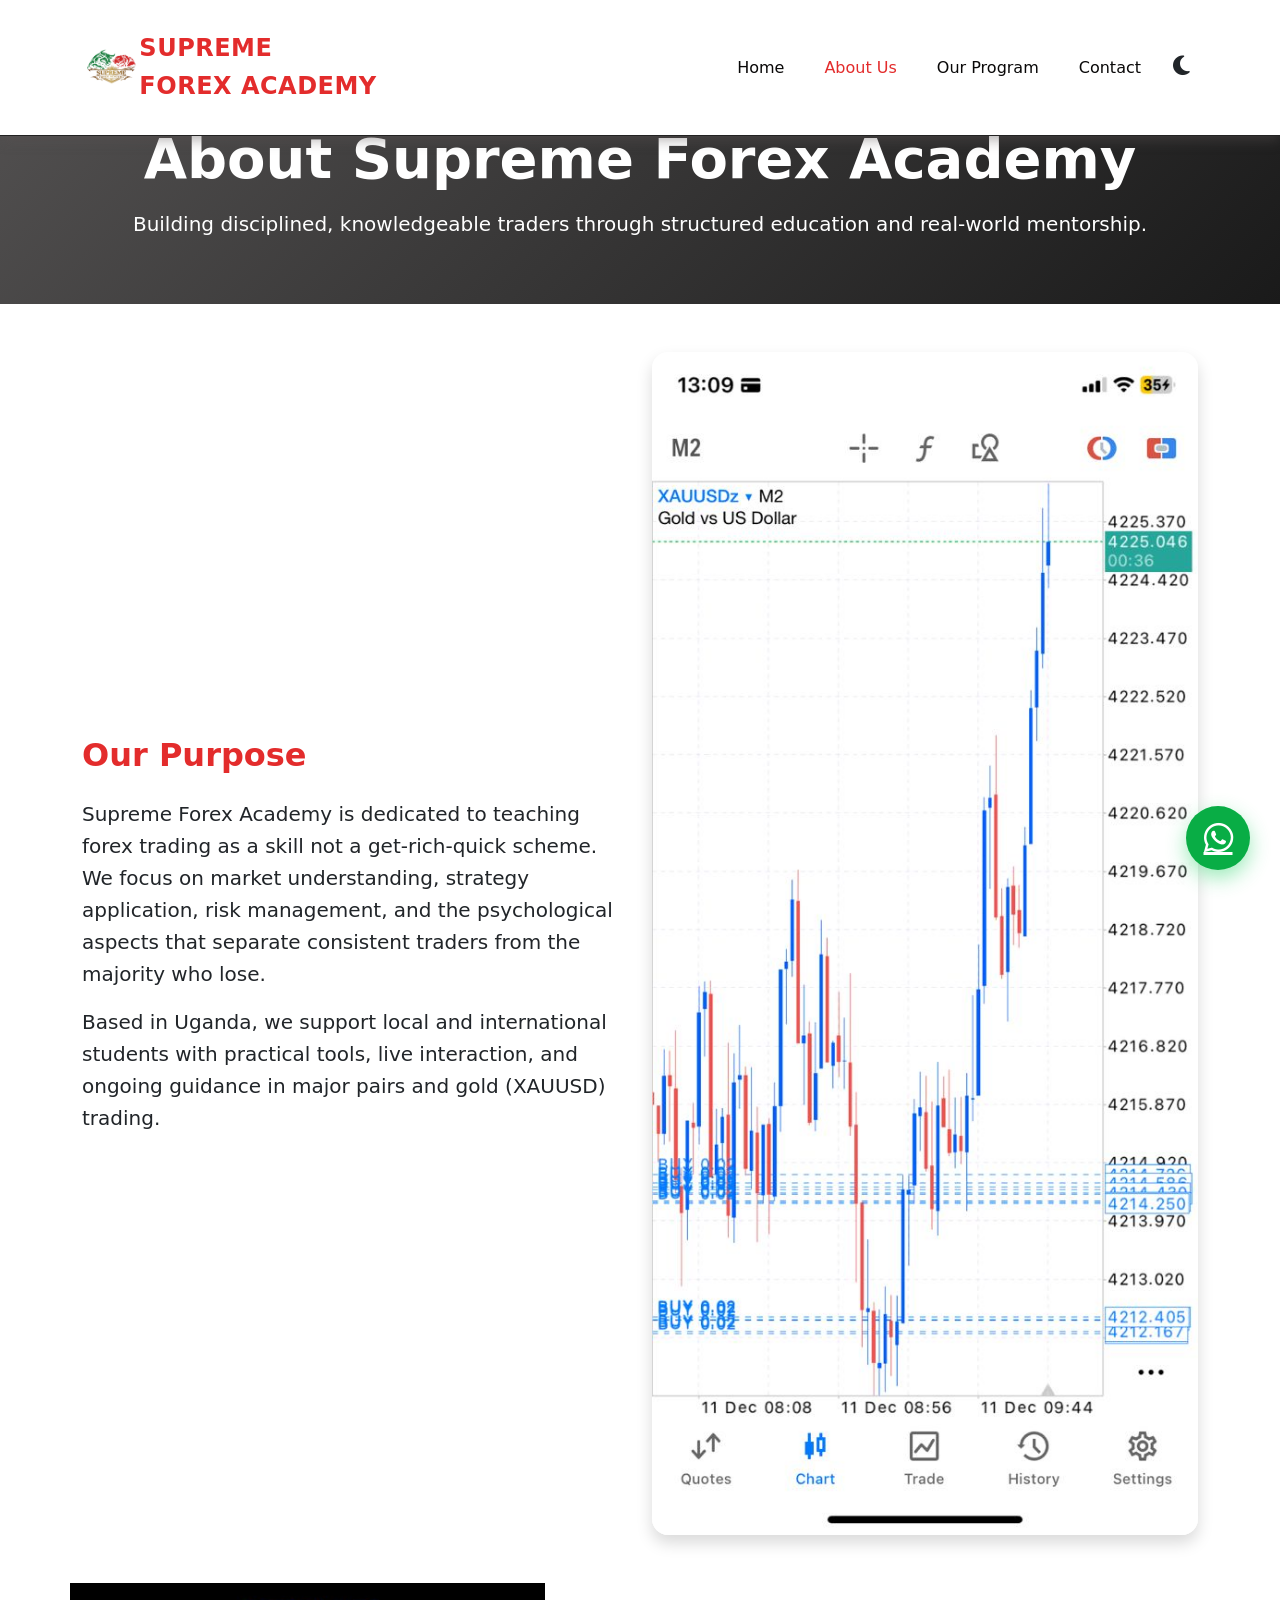
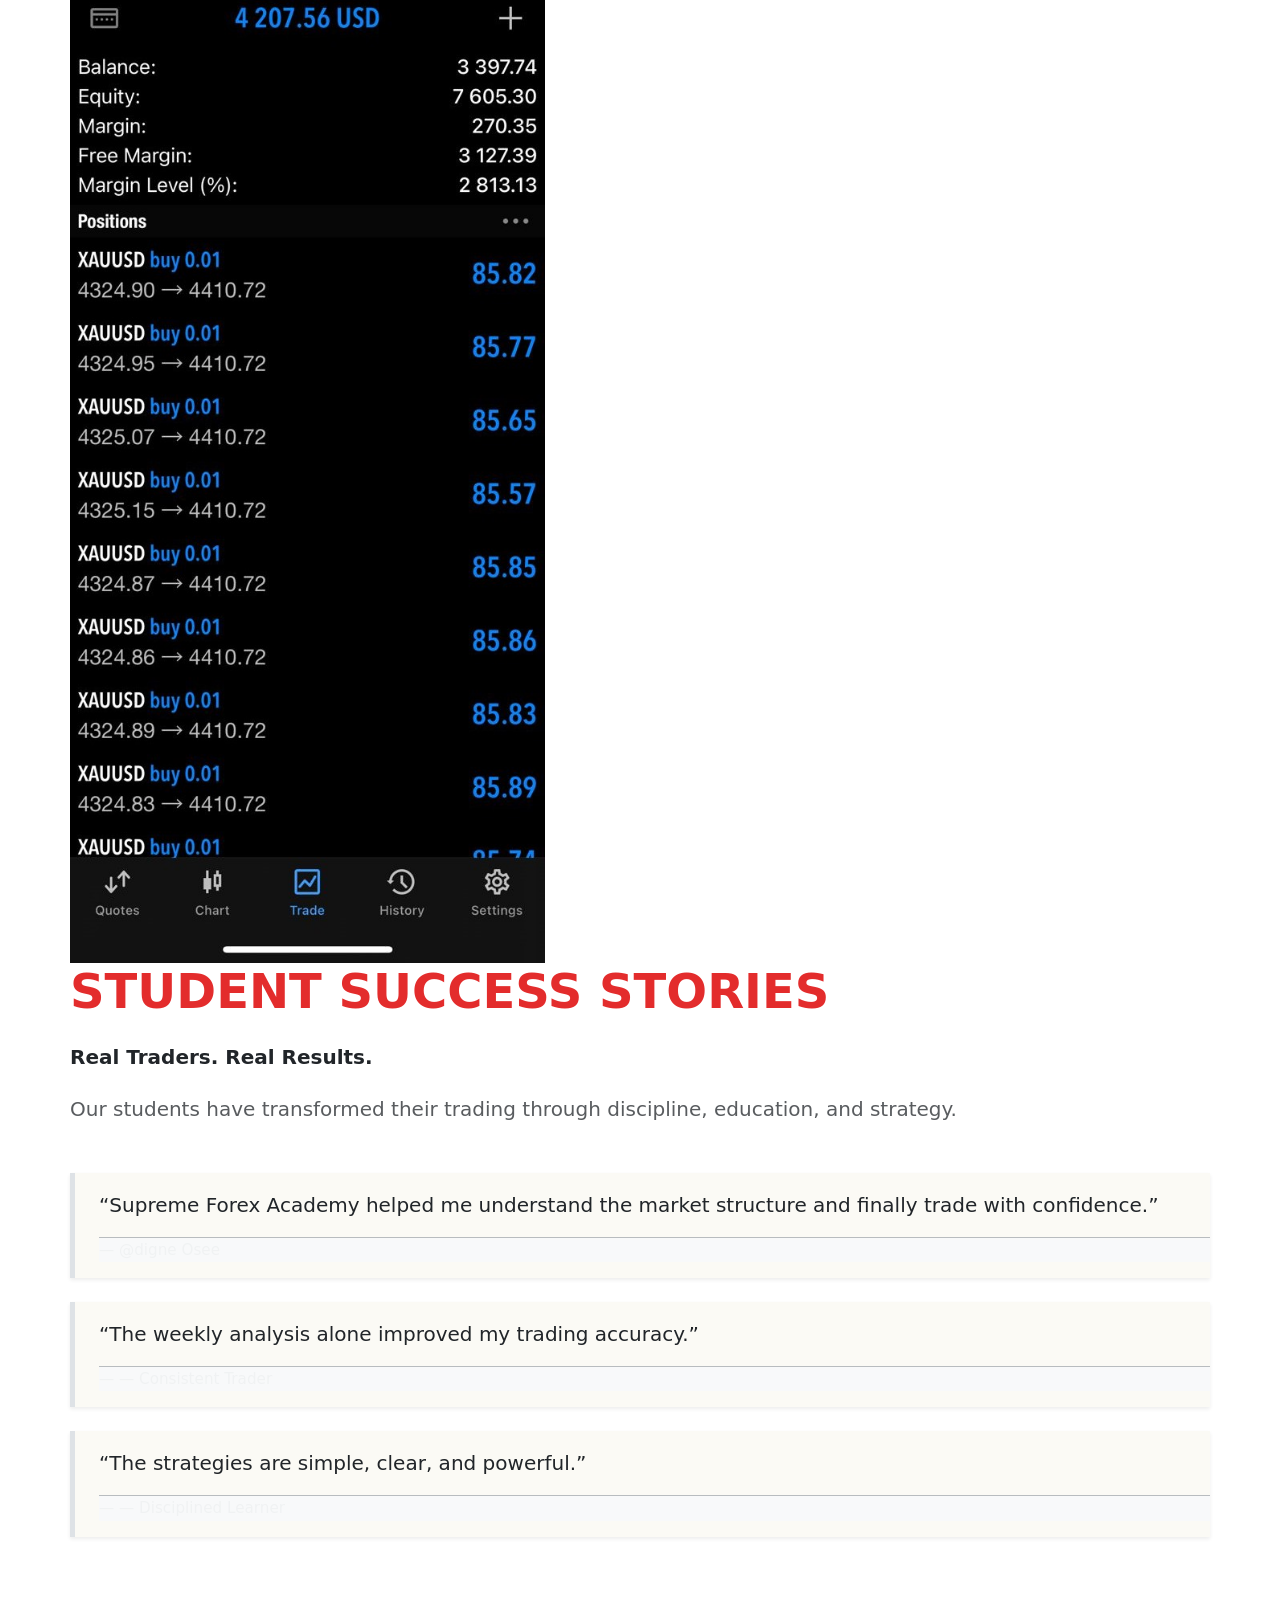
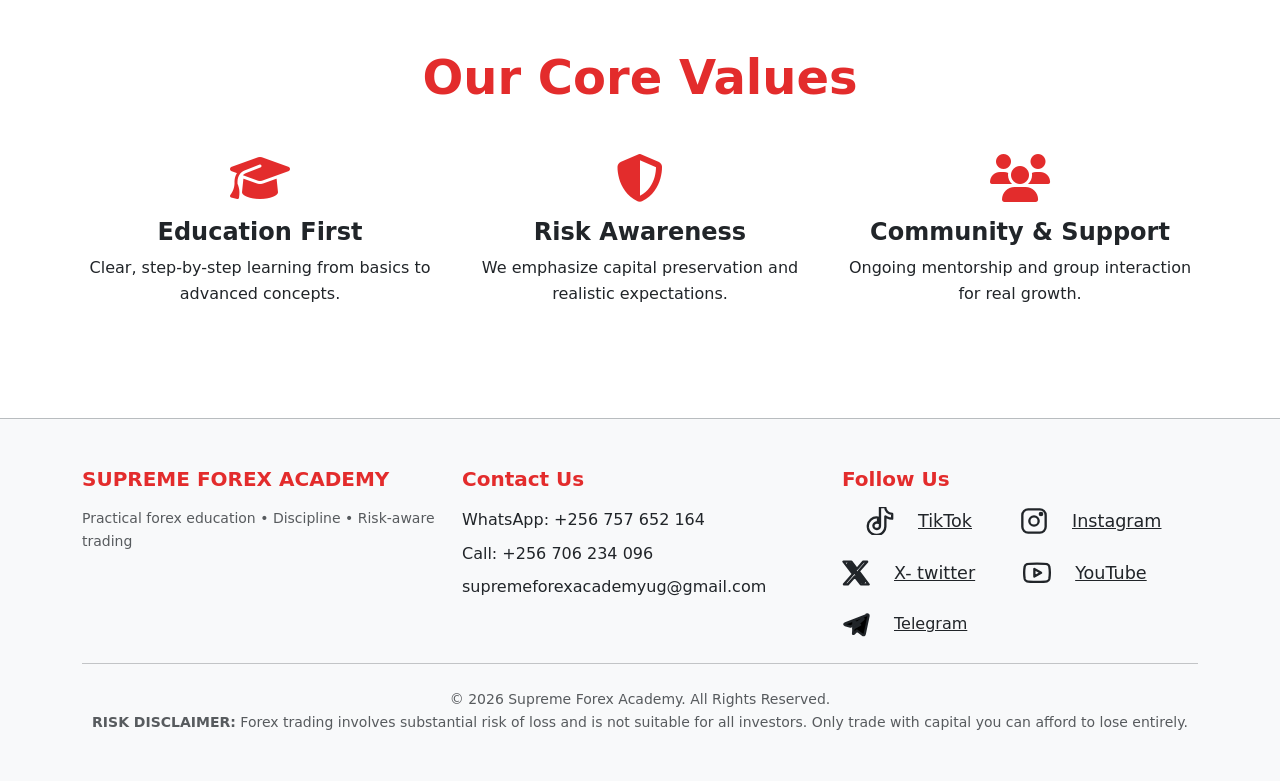
<file: about.html>
<!DOCTYPE html>
<html lang="en">
<head>
    <meta charset="UTF-8">
    <meta name="viewport" content="width=device-width, initial-scale=1.0">
    <title>About Us | Supreme Forex Academy</title>
    <link href="https://cdn.jsdelivr.net/npm/bootstrap@5.3.3/dist/css/bootstrap.min.css" rel="stylesheet">
    <link rel="stylesheet" href="styles.css">
    <link rel="stylesheet" href="https://cdnjs.cloudflare.com/ajax/libs/font-awesome/6.5.1/css/all.min.css">
    <link rel="icon" type="image/png" href="images/logo.jpg">
    <script src="https://cdn.jsdelivr.net/npm/bootstrap@5.3.3/dist/js/bootstrap.bundle.min.js"></script>
</head>
<body>

    <!-- NAVBAR -->
    <nav class="navbar navbar-expand-lg fixed-top">
        <div class="container py-3">
            <a class="navbar-brand fw-bold fs-4 d-flex align-items-center" href="index.html">
                <img src="images/logo.jpg" alt="Supreme Forex Academy Logo" class="rounded-cornors" style="height: 50px; width: auto;">
                <span class="text-green">SUPREME <br> FOREX ACADEMY</span>
            </a>
            <button class="navbar-toggler" type="button" data-bs-toggle="collapse" data-bs-target="#navmenu">
                <span class="navbar-toggler-icon"></span>
            </button>
            <div class="collapse navbar-collapse" id="navmenu">
                <ul class="navbar-nav ms-auto align-items-center gap-4">
                    <li class="nav-item"><a class="nav-link fw-medium" href="index.html">Home</a></li>
                    <li class="nav-item"><a class="nav-link active fw-medium" href="about.html">About Us</a></li>
                    <li class="nav-item"><a class="nav-link fw-medium" href="program.html">Our Program</a></li>
                    <li class="nav-item"><a class="nav-link fw-medium" href="contact.html">Contact</a></li>
                </ul>
                <button class="mode-toggle ms-3" id="themeToggle" aria-label="Toggle theme">
                    <i class="fas fa-moon"></i>
                </button>
            </div>
        </div>
    </nav>

    <!-- PAGE HEADER -->
    <section class="page-header py-5 text-center bg-dark text-white">
        <div class="container">
            <br><br><br>
            <h1 class="display-4 fw-bold">About Supreme Forex Academy</h1>
            <p class="lead mt-3">Building disciplined, knowledgeable traders through structured education and real-world mentorship.</p>
        </div>
    </section>

    <!-- MISSION -->
    <section class="py-5">
        <div class="container">
            <div class="row align-items-center gy-5">
                <div class="col-lg-6">
                    <h2 class="text-green mb-4 fw-bold">Our Purpose</h2>
                    <p class="fs-5">
                        Supreme Forex Academy is dedicated to teaching forex trading as a skill not a get-rich-quick scheme. 
                        We focus on market understanding, strategy application, risk management, and the psychological aspects that separate consistent traders from the majority who lose.
                    </p>
                    <p class="fs-5">
                        Based in Uganda, we support local and international students with practical tools, live interaction, and ongoing guidance in major pairs and gold (XAUUSD) trading.
                    </p>
                </div>
                <div class="col-lg-6">
                    <img src="images/image2.jpg" alt="Trading Education" class="img-fluid rounded-4 shadow">
                </div>
            </div>
        </div>
    </section>

    <!-- NEW CARD: STUDENT SUCCESS STORIES -->
    <section class="py-5">
        <div class="container">
            <div class="row align-items-center gy-5">
            
                <div class="row g-0 align-items-center">
                    <!-- Image on left (desktop) / top (mobile) -->
                    <div class="col-lg-5">
                        <img src="images/image3.jpg" alt="Student Success Stories - Real Traders" class="img-fluid w-100 h-100 object-fit-cover">
                    </div>

                    <!-- Text content -->
                    <div>
                        <h2 class="text-green fw-bold display-5 mb-4">
                            STUDENT SUCCESS STORIES
                        </h2>

                        <h4 class="lead fw-bold mb-4">Real Traders. Real Results.</h4>

                        <p class="fs-5 mb-5 text-muted">
                            Our students have transformed their trading through discipline, education, and strategy.
                        </p>

                        <div class="testimonials">
             <blockquote class="blockquote border-start border-5 border-green ps-4 py-3 mb-4 shadow-sm">
            <p class="mb-3 fs-5 fw-medium">
            “Supreme Forex Academy helped me understand the market structure and finally trade with confidence.”
        </p>
        <footer class="blockquote-footer mt-2">@digne Osee</footer>
    </blockquote>

    <blockquote class="blockquote border-start border-5 border-green ps-4 py-3 mb-4 shadow-sm">
        <p class="mb-3 fs-5 fw-medium">
            “The weekly analysis alone improved my trading accuracy.”
        </p>
        <footer class="blockquote-footer mt-2">— Consistent Trader</footer>
    </blockquote>

    <blockquote class="blockquote border-start border-5 border-green ps-4 py-3 shadow-sm">
        <p class="mb-3 fs-5 fw-medium">
            “The strategies are simple, clear, and powerful.”
        </p>
        <footer class="blockquote-footer mt-2">— Disciplined Learner</footer>
    </blockquote>
</div>
                    </div>
                </div>
            </div>
        </div>
    </section>

    <!-- CORE VALUES (kept from earlier) -->
    <section class="py-5">
        <div class="container">
            <h2 class="text-center text-green mb-5 fw-bold display-5">Our Core Values</h2>
            <div class="row g-4 text-center">
                <div class="col-md-4">
                    <i class="fas fa-graduation-cap fa-3x text-green mb-3"></i>
                    <h4 class="fw-bold">Education First</h4>
                    <p>Clear, step-by-step learning from basics to advanced concepts.</p>
                </div>
                <div class="col-md-4">
                    <i class="fas fa-shield-alt fa-3x text-green mb-3"></i>
                    <h4 class="fw-bold">Risk Awareness</h4>
                    <p>We emphasize capital preservation and realistic expectations.</p>
                </div>
                <div class="col-md-4">
                    <i class="fas fa-users fa-3x text-green mb-3"></i>
                    <h4 class="fw-bold">Community & Support</h4>
                    <p>Ongoing mentorship and group interaction for real growth.</p>
                </div>
            </div>
        </div>
    </section>

    <!-- Floating WhatsApp -->
    <a href="https://wa.me/256757652164" target="_blank" class="whatsapp-float">
        <i class="fab fa-whatsapp"></i>
    </a>

    <!-- SHARED FOOTER for all pages -->
<footer class="py-5 mt-5">
    <div class="container">
        <div class="row text-center text-md-start gy-5">
            
            <!-- Brand -->
            <div class="col-md-4">
                <h5 class="fw-bold text-green mb-3">SUPREME FOREX ACADEMY</h5>
                <p class="small text-muted">
                    Practical forex education • Discipline • Risk-aware trading
                </p>
            </div>

            <!-- Contact -->
            <div class="col-md-4">
                <h5 class="fw-bold text-green mb-3">Contact Us</h5>
                <p class="mb-2">
                    <a href="https://wa.me/256757652164" target="_blank" class="text-decoration-none">
                        WhatsApp: +256 757 652 164
                    </a>
                </p>
                <p class="mb-2">
                    <a href="tel:+256706234096" class="text-decoration-none">
                        Call: +256 706 234 096
                    </a>
                </p>
                <p>
                    <a href="mailto:supremeforexacademyug@gmail.com" class="text-decoration-none">
                        supremeforexacademyug@gmail.com
                    </a>
                </p>
            </div>

            <!-- Social -->
            <div class="col-md-4">
                <h5 class="fw-bold text-green mb-3">Follow Us</h5>
                <div class="d-flex justify-content-center justify-content-md-start gap-4 flex-wrap"><br>
                     <svg width="28" height="28" viewBox="0 0 24 24" fill="none" stroke="currentColor" stroke-width="2" stroke-linecap="round" stroke-linejoin="round">
                        <path d="M12.53.02C13.84 0 15.14.01 16.44 0c.08 1.53.63 3.09 1.75 4.17 1.12 1.11 2.7 1.62 4.24 1.79v4.03c-1.44-.05-2.89-.35-4.2-.97-.57-.26-1.1-.59-1.62-.93-.01 2.92.01 5.84-.02 8.75-.08 1.4-.54 2.79-1.35 3.94-1.31 1.92-3.58 3.17-5.91 3.21-1.43.08-2.86-.31-4.08-1.03-2.02-1.19-3.44-3.37-3.65-5.71-.02-.5-.03-1-.01-1.49.18-1.9 1.12-3.72 2.58-4.96 1.66-1.44 3.98-2.13 6.15-1.72.02 1.48-.04 2.96-.04 4.44-.9-.32-1.98-.23-2.81.33-.6.4-.96 1.08-1.07 1.81-.13.84.15 1.73.74 2.33.61.64 1.45.92 2.3.89 1.3-.06 2.4-1.1 2.51-2.39.06-2.58.03-5.17.03-7.75 0-3.36-.01-6.72.01-10.08z"/>    </svg>
                    <a href="https://www.tiktok.com/@supremeforexacademyug" target="_blank" class="social-icon">TikTok</a> <br>
                    <svg width="28" height="28" viewBox="0 0 24 24" fill="none" stroke="currentColor" stroke-width="2" stroke-linecap="round" stroke-linejoin="round">
                            <rect x="2" y="2" width="20" height="20" rx="5" ry="5"></rect>
                            <circle cx="12" cy="12" r="4"></circle>
                            <circle cx="18" cy="6" r="1"></circle>
                        </svg>
                    <a href="https://www.instagram.com/supremeforex_academy" target="_blank" class="social-icon">Instagram</a> <br>
                     <svg width="28" height="28" viewBox="0 0 24 24" fill="none" stroke="currentColor" stroke-width="2" stroke-linecap="round" stroke-linejoin="round">
                            <path d="M18.244 2.25h3.308l-7.227 8.26 8.502 11.24H16.17l-5.214-6.817L4.99 21.75H1.68l7.73-8.835L1.254 2.25H8.08l4.713 6.231zm-1.161 17.52h1.833L7.084 4.126H5.117z"></path>
                        </svg>
                    <a href="https://x.com/supreme_forexUg" target="_blank" class="social-icon">X- twitter</a> <br>
                    <svg width="28" height="28" viewBox="0 0 24 24" fill="none" stroke="currentColor" stroke-width="2" stroke-linecap="round" stroke-linejoin="round">
                            <path d="M22.54 6.42a2.78 2.78 0 0 0-1.94-2C18.88 4 12 4 12 4s-6.88 0-8.6.46a2.78 2.78 0 0 0-1.94 2A29 29 0 0 0 1 11.75a29 29 0 0 0 .46 5.33 2.78 2.78 0 0 0 1.94 2c1.72.46 8.6.46 8.6.46s6.88 0 8.6-.46a2.78 2.78 0 0 0 1.94-2 29 29 0 0 0 .46-5.25 29 29 0 0 0-.46-5.33z"></path>
                            <polygon points="9.75 15.02 15.5 11.75 9.75 8.48 9.75 15.02"></polygon>
                        </svg>
                    <a href="https://www.youtube.com/@supreme_Forex_Academy" target="_blank" class="social-icon">YouTube</a><br>

                       <svg width="28" height="28" viewBox="0 0 24 24" fill="none" stroke="currentColor" stroke-width="2" stroke-linecap="round" stroke-linejoin="round">
                        <path d="M20.665 3.717l-17.73 6.837c-1.21.486-1.203 1.161-.222 1.462l4.552 1.42l10.532-6.645c.498-.303.953-.14.579.192l-8.533 7.703l-.331 4.955c.488 0 .703-.223.976-.488l2.344-2.279l4.874 3.6c.898.496 1.543.241 1.767-.83l3.193-15.049c.328-1.312-.5-1.908-1.73-1.432z" fill="#000000"/>
                    <polygon points="9.75 15.02 15.5 11.75 9.75 8.48 9.75 15.02"></polygon>
                </svg>
                <a href="https://t.me/SupremeForexAcademyOfficial" target="_blank" class="social icon">Telegram</a>
                    
                </div>
            </div>
        </div>

        <hr class="my-4">

        <div class="text-center small text-muted">
            © 2026 Supreme Forex Academy. All Rights Reserved.<br>
            <strong>RISK DISCLAIMER:</strong> Forex trading involves substantial risk of loss and is not suitable for all investors. 
            Only trade with capital you can afford to lose entirely.
        </div>
    </div>
</footer>

<!-- Theme Toggle Script - Default: Light Mode -->
<script>
    const toggleButton = document.getElementById('themeToggle');
    const icon = document.getElementById('themeIcon') || toggleButton.querySelector('i');
    const body = document.body;

    function initTheme() {
        const savedTheme = localStorage.getItem('theme');
        
        // FORCE Light Mode as default
        if (savedTheme === 'dark') {
            body.classList.add('dark-mode');
            if (icon) {
                icon.classList.remove('fa-moon');
                icon.classList.add('fa-sun');
            }
        } else {
            // Default = Light Mode
            body.classList.remove('dark-mode');
            if (icon) {
                icon.classList.remove('fa-sun');
                icon.classList.add('fa-moon');
            }
            localStorage.setItem('theme', 'light');   // Save light as default
        }
    }

    function toggleTheme() {
        if (body.classList.contains('dark-mode')) {
            // Switch to Light Mode
            body.classList.remove('dark-mode');
            if (icon) {
                icon.classList.remove('fa-sun');
                icon.classList.add('fa-moon');
            }
            localStorage.setItem('theme', 'light');
        } else {
            // Switch to Dark Mode
            body.classList.add('dark-mode');
            if (icon) {
                icon.classList.remove('fa-moon');
                icon.classList.add('fa-sun');
            }
            localStorage.setItem('theme', 'dark');
        }
    }

    toggleButton.addEventListener('click', toggleTheme);
    document.addEventListener('DOMContentLoaded', initTheme);
</script>

</body>
</html>
</file>
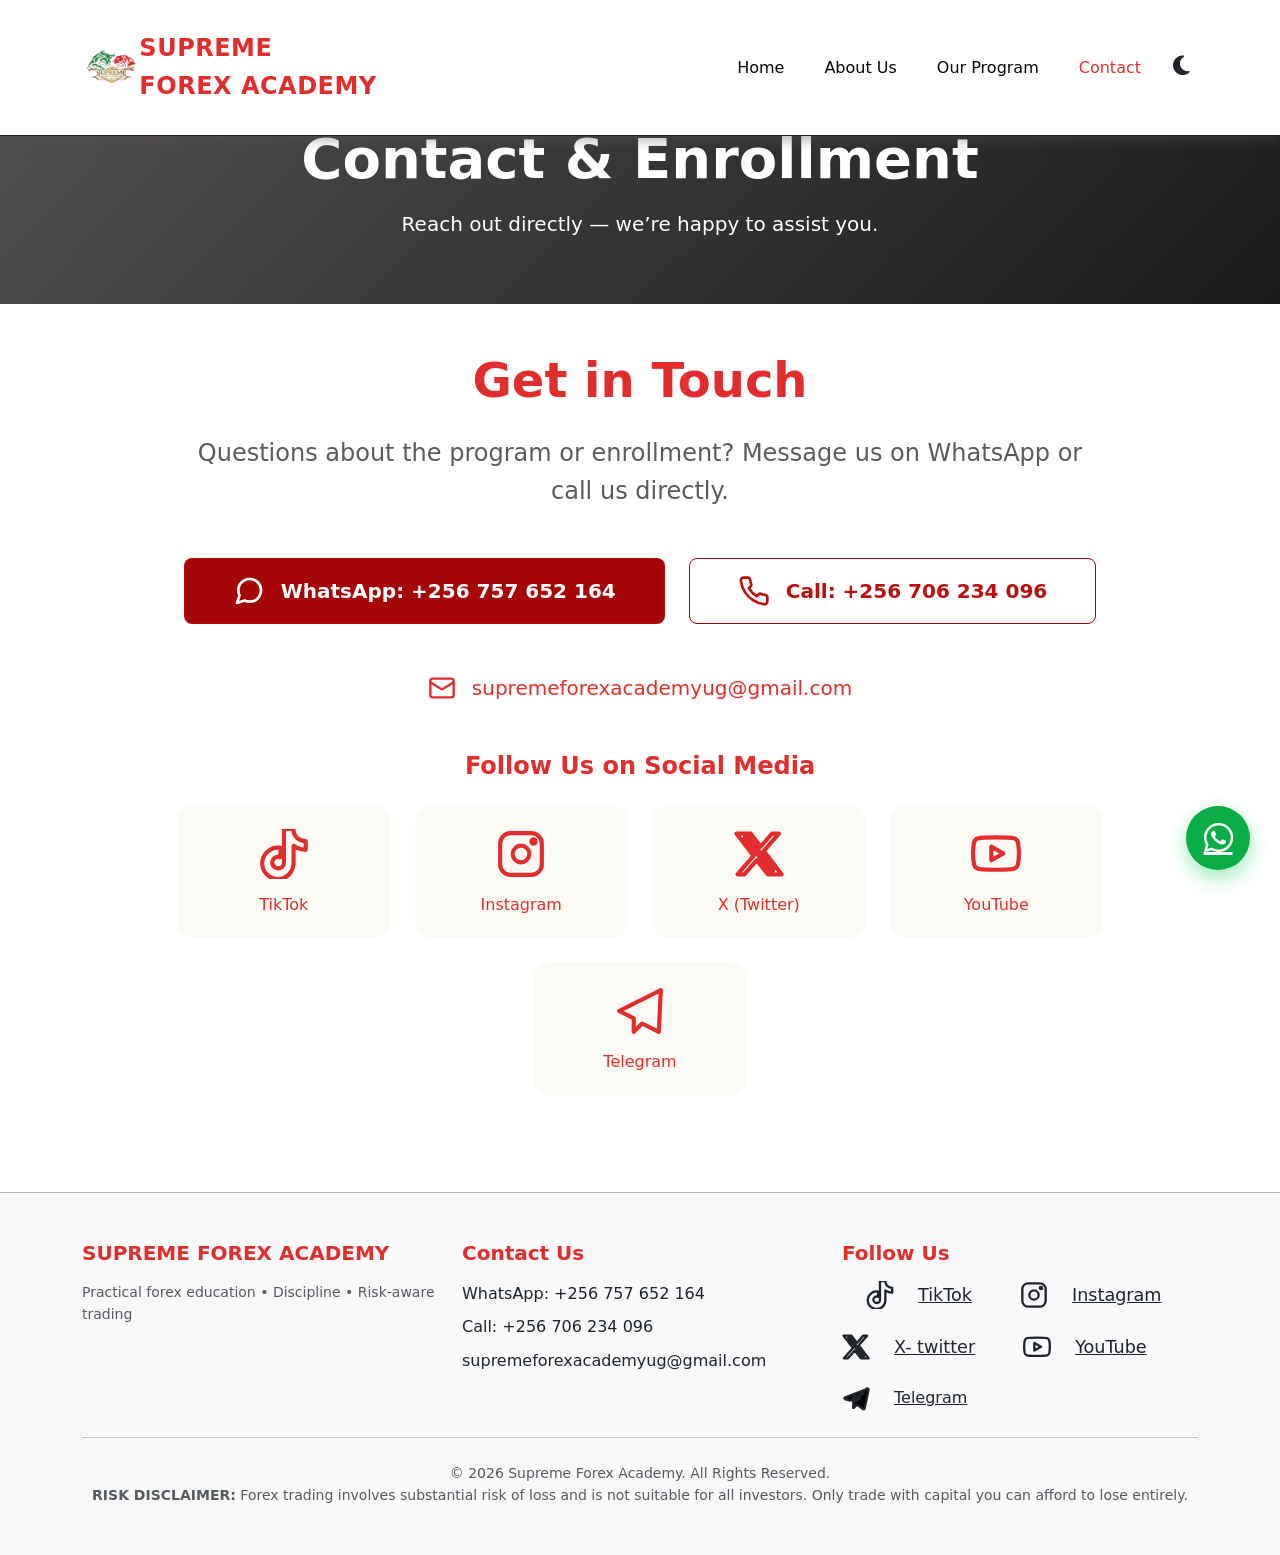
<file: contact.html>
<!DOCTYPE html>
<html lang="en">
<head>
    <meta charset="UTF-8">
    <meta name="viewport" content="width=device-width, initial-scale=1.0">
    <title>Contact & Enrollment | Supreme Forex Academy</title>
    <link href="https://cdn.jsdelivr.net/npm/bootstrap@5.3.3/dist/css/bootstrap.min.css" rel="stylesheet">
    <link rel="stylesheet" href="styles.css">
    <link rel="stylesheet" href="https://cdnjs.cloudflare.com/ajax/libs/font-awesome/6.5.1/css/all.min.css">
    <link rel="icon" type="image/png" href="images/logo.jpg">
    <script src="https://cdn.jsdelivr.net/npm/bootstrap@5.3.3/dist/js/bootstrap.bundle.min.js"></script>
</head>
<body>

    <!-- NAVBAR -->
    <nav class="navbar navbar-expand-lg fixed-top">
        <div class="container py-3">
            <a class="navbar-brand fw-bold fs-4 d-flex align-items-center" href="index.html">
                <img src="images/logo.jpg" alt="Supreme Forex Academy Logo" class="rounded-cornors" style="height: 50px; width: auto;">
                <span class="text-green">SUPREME <br> FOREX ACADEMY</span>
            </a>
            <button class="navbar-toggler" type="button" data-bs-toggle="collapse" data-bs-target="#navmenu">
                <span class="navbar-toggler-icon"></span>
            </button>
            <div class="collapse navbar-collapse" id="navmenu">
                <ul class="navbar-nav ms-auto align-items-center gap-4">
                    <li class="nav-item"><a class="nav-link fw-medium" href="index.html">Home</a></li>
                    <li class="nav-item"><a class="nav-link fw-medium" href="about.html">About Us</a></li>
                    <li class="nav-item"><a class="nav-link fw-medium" href="program.html">Our Program</a></li>
                    <li class="nav-item"><a class="nav-link active fw-medium" href="contact.html">Contact</a></li>
                </ul>
                <button class="mode-toggle ms-3" id="themeToggle" aria-label="Toggle theme">
                    <i class="fas fa-moon"></i>
                </button>
            </div>
        </div>
    </nav>

    <!-- PAGE HEADER -->
    <section class="page-header py-5 text-center bg-dark text-white">
        <div class="container">
            <br><br><br>
            <h1 class="display-4 fw-bold">Contact & Enrollment</h1>
            <p class="lead mt-3">Reach out directly — we’re happy to assist you.</p>
        </div>
    </section>

    <!-- MAIN CONTACT SECTION -->
    <section class="py-5 py-lg-6">
        <div class="container">
            <div class="row justify-content-center">
                <div class="col-lg-10 text-center">

                    <h3 class="text-green display-5 fw-bold mb-4">Get in Touch</h3>
                    <p class="lead fs-4 mb-5 text-muted">
                        Questions about the program or enrollment? Message us on WhatsApp or call us directly.
                    </p>

                    <!-- WhatsApp & Call -->
                    <div class="d-flex flex-column flex-md-row justify-content-center gap-4 mb-5">
                        <a href="https://wa.me/256757652164" target="_blank" class="btn btn-green btn-lg d-flex align-items-center justify-content-center gap-3 px-5 py-3">
                            <svg width="32" height="32" viewBox="0 0 24 24" fill="none" stroke="currentColor" stroke-width="2" stroke-linecap="round" stroke-linejoin="round">
                                <path d="M21 11.5a8.38 8.38 0 0 1-.9 3.8 8.5 8.5 0 0 1-7.6 4.7 8.38 8.38 0 0 1-3.8-.9L3 21l1.9-5.7a8.38 8.38 0 0 1-.9-3.8 8.5 8.5 0 0 1 4.7-7.6 8.38 8.38 0 0 1 3.8-.9h.5a8.48 8.48 0 0 1 8 8v.5z"></path>
                            </svg>
                            WhatsApp: +256 757 652 164
                        </a>
                        <a href="tel:+256706234096" class="btn btn-outline-green btn-lg d-flex align-items-center justify-content-center gap-3 px-5 py-3">
                            <svg width="32" height="32" viewBox="0 0 24 24" fill="none" stroke="currentColor" stroke-width="2" stroke-linecap="round" stroke-linejoin="round">
                                <path d="M22 16.92v3a2 2 0 0 1-2.18 2 19.79 19.79 0 0 1-8.63-3.07 19.5 19.5 0 0 1-6-6 19.79 19.79 0 0 1-3.07-8.67A2 2 0 0 1 4.11 2h3a2 2 0 0 1 2 1.72 12.84 12.84 0 0 0 .7 2.81 2 2 0 0 1-.45 2.11L8.09 9.91a16 16 0 0 0 6 6l1.27-1.27a2 2 0 0 1 2.11-.45 12.84 12.84 0 0 0 2.81.7A2 2 0 0 1 22 16.92z"></path>
                            </svg>
                            Call: +256 706 234 096
                        </a>
                    </div>

                    <!-- Email -->
                    <p class="fs-5 mb-5">
                        <a href="mailto:supremeforexacademyug@gmail.com" class="text-decoration-none d-flex align-items-center justify-content-center gap-3">
                            <svg width="28" height="28" viewBox="0 0 24 24" fill="none" stroke="currentColor" stroke-width="2" stroke-linecap="round" stroke-linejoin="round">
                                <rect x="2" y="4" width="20" height="16" rx="2"></rect>
                                <path d="m22 7-8.97 5.7a1.94 1.94 0 0 1-2.06 0L2 7"></path>
                            </svg>
                            <span class="fw-medium">supremeforexacademyug@gmail.com</span>
                        </a>
                    </p>

                    <!-- Social Media Platforms -->
                    <h4 class="fw-bold text-green mb-4 mt-5">Follow Us on Social Media</h4>
                    <div class="row g-4 justify-content-center">

                        <!-- TikTok -->
                        <div class="col-6 col-sm-4 col-md-3">
                            <a href="https://www.tiktok.com/@supremeforexacademyug" target="_blank" class="text-decoration-none">
                                <div class="social-card text-center p-4 rounded-4">
                                    <svg width="50" height="50" viewBox="0 0 24 24" fill="none" stroke="currentColor" stroke-width="2" stroke-linecap="round" stroke-linejoin="round" class="mb-3">
                                     <path d="M12.53.02C13.84 0 15.14.01 16.44 0c.08 1.53.63 3.09 1.75 4.17 1.12 1.11 2.7 1.62 4.24 1.79v4.03c-1.44-.05-2.89-.35-4.2-.97-.57-.26-1.1-.59-1.62-.93-.01 2.92.01 5.84-.02 8.75-.08 1.4-.54 2.79-1.35 3.94-1.31 1.92-3.58 3.17-5.91 3.21-1.43.08-2.86-.31-4.08-1.03-2.02-1.19-3.44-3.37-3.65-5.71-.02-.5-.03-1-.01-1.49.18-1.9 1.12-3.72 2.58-4.96 1.66-1.44 3.98-2.13 6.15-1.72.02 1.48-.04 2.96-.04 4.44-.9-.32-1.98-.23-2.81.33-.6.4-.96 1.08-1.07 1.81-.13.84.15 1.73.74 2.33.61.64 1.45.92 2.3.89 1.3-.06 2.4-1.1 2.51-2.39.06-2.58.03-5.17.03-7.75 0-3.36-.01-6.72.01-10.08z"/>   
                                      
                                        
                                    </svg>
                                    <h6 class="mb-0">TikTok</h6>
                                </div>
                            </a>
                        </div>

                        <!-- Instagram -->
                        <div class="col-6 col-sm-4 col-md-3">
                            <a href="https://www.instagram.com/supremeforex_academy" target="_blank" class="text-decoration-none">
                                <div class="social-card text-center p-4 rounded-4">
                                    <svg width="50" height="50" viewBox="0 0 24 24" fill="none" stroke="currentColor" stroke-width="2" stroke-linecap="round" stroke-linejoin="round" class="mb-3">
                                        <rect x="2" y="2" width="20" height="20" rx="5" ry="5"></rect>
                                        <circle cx="12" cy="12" r="4"></circle>
                                        <circle cx="18" cy="6" r="1"></circle>
                                    </svg>
                                    <h6 class="mb-0">Instagram</h6>
                                </div>
                            </a>
                        </div>

                        <!-- X -->
                        <div class="col-6 col-sm-4 col-md-3">
                            <a href="https://x.com/supreme_forexUg" target="_blank" class="text-decoration-none">
                                <div class="social-card text-center p-4 rounded-4">
                                    <svg width="50" height="50" viewBox="0 0 24 24" fill="none" stroke="currentColor" stroke-width="2" stroke-linecap="round" stroke-linejoin="round" class="mb-3">
                                        <path d="M18.244 2.25h3.308l-7.227 8.26 8.502 11.24H16.17l-5.214-6.817L4.99 21.75H1.68l7.73-8.835L1.254 2.25H8.08l4.713 6.231zm-1.161 17.52h1.833L7.084 4.126H5.117z"></path>
                                    </svg>
                                    <h6 class="mb-0">X (Twitter)</h6>
                                </div>
                            </a>
                        </div>

                        <!-- YouTube -->
                        <div class="col-6 col-sm-4 col-md-3">
                            <a href="https://www.youtube.com/@supreme_Forex_Academy" target="_blank" class="text-decoration-none">
                                <div class="social-card text-center p-4 rounded-4">
                                    <svg width="50" height="50" viewBox="0 0 24 24" fill="none" stroke="currentColor" stroke-width="2" stroke-linecap="round" stroke-linejoin="round" class="mb-3">
                                        <path d="M22.54 6.42a2.78 2.78 0 0 0-1.94-2C18.88 4 12 4 12 4s-6.88 0-8.6.46a2.78 2.78 0 0 0-1.94 2A29 29 0 0 0 1 11.75a29 29 0 0 0 .46 5.33 2.78 2.78 0 0 0 1.94 2c1.72.46 8.6.46 8.6.46s6.88 0 8.6-.46a2.78 2.78 0 0 0 1.94-2 29 29 0 0 0 .46-5.25 29 29 0 0 0-.46-5.33z"></path>
                                        <polygon points="9.75 15.02 15.5 11.75 9.75 8.48 9.75 15.02"></polygon>
                                    </svg>
                                    <h6 class="mb-0">YouTube</h6>
                                </div>
                            </a>
                        </div>

                        <!-- Telegram -->
                        <div class="col-6 col-sm-4 col-md-3">
                            <a href="https://t.me/SupremeForexAcademyOfficial" target="_blank" class="text-decoration-none">
                                <div class="social-card text-center p-4 rounded-4">
                                    <svg width="50" height="50" viewBox="0 0 24 24" fill="none" stroke="currentColor" stroke-width="2" stroke-linecap="round" stroke-linejoin="round" class="mb-3">
                                        <path d="M22 2L2 12l7 3.5L9 22l4-4 8 4L22 2z"></path>
                                    </svg>
                                    <h6 class="mb-0">Telegram</h6>
                                </div>
                            </a>
                        </div>

                    </div>

                </div>
            </div>
        </div>
    </section>

  <footer class="py-5 mt-5">
    <div class="container">
        <div class="row text-center text-md-start gy-5">
            
            <!-- Brand -->
            <div class="col-md-4">
                <h5 class="fw-bold text-green mb-3">SUPREME FOREX ACADEMY</h5>
                <p class="small text-muted">
                    Practical forex education • Discipline • Risk-aware trading
                </p>
            </div>

            <!-- Contact -->
            <div class="col-md-4">
                <h5 class="fw-bold text-green mb-3">Contact Us</h5>
                <p class="mb-2">
                    <a href="https://wa.me/256757652164" target="_blank" class="text-decoration-none">
                        WhatsApp: +256 757 652 164
                    </a>
                </p>
                <p class="mb-2">
                    <a href="tel:+256706234096" class="text-decoration-none">
                        Call: +256 706 234 096
                    </a>
                </p>
                <p>
                    <a href="mailto:supremeforexacademyug@gmail.com" class="text-decoration-none">
                        supremeforexacademyug@gmail.com
                    </a>
                </p>
            </div>

            <!-- Social -->
            <div class="col-md-4">
                <h5 class="fw-bold text-green mb-3">Follow Us</h5>
                <div class="d-flex justify-content-center justify-content-md-start gap-4 flex-wrap"><br>
                     <svg width="28" height="28" viewBox="0 0 24 24" fill="none" stroke="currentColor" stroke-width="2" stroke-linecap="round" stroke-linejoin="round">
                        <path d="M12.53.02C13.84 0 15.14.01 16.44 0c.08 1.53.63 3.09 1.75 4.17 1.12 1.11 2.7 1.62 4.24 1.79v4.03c-1.44-.05-2.89-.35-4.2-.97-.57-.26-1.1-.59-1.62-.93-.01 2.92.01 5.84-.02 8.75-.08 1.4-.54 2.79-1.35 3.94-1.31 1.92-3.58 3.17-5.91 3.21-1.43.08-2.86-.31-4.08-1.03-2.02-1.19-3.44-3.37-3.65-5.71-.02-.5-.03-1-.01-1.49.18-1.9 1.12-3.72 2.58-4.96 1.66-1.44 3.98-2.13 6.15-1.72.02 1.48-.04 2.96-.04 4.44-.9-.32-1.98-.23-2.81.33-.6.4-.96 1.08-1.07 1.81-.13.84.15 1.73.74 2.33.61.64 1.45.92 2.3.89 1.3-.06 2.4-1.1 2.51-2.39.06-2.58.03-5.17.03-7.75 0-3.36-.01-6.72.01-10.08z"/></svg>
                    <a href="https://www.tiktok.com/@supremeforexacademyug" target="_blank" class="social-icon">TikTok</a> <br>
                    <svg width="28" height="28" viewBox="0 0 24 24" fill="none" stroke="currentColor" stroke-width="2" stroke-linecap="round" stroke-linejoin="round">
                            <rect x="2" y="2" width="20" height="20" rx="5" ry="5"></rect>
                            <circle cx="12" cy="12" r="4"></circle>
                            <circle cx="18" cy="6" r="1"></circle>
                        </svg>
                    <a href="https://www.instagram.com/supremeforex_academy" target="_blank" class="social-icon">Instagram</a> <br>
                     <svg width="28" height="28" viewBox="0 0 24 24" fill="none" stroke="currentColor" stroke-width="2" stroke-linecap="round" stroke-linejoin="round">
                            <path d="M18.244 2.25h3.308l-7.227 8.26 8.502 11.24H16.17l-5.214-6.817L4.99 21.75H1.68l7.73-8.835L1.254 2.25H8.08l4.713 6.231zm-1.161 17.52h1.833L7.084 4.126H5.117z"></path>
                        </svg>
                    <a href="https://x.com/supreme_forexUg" target="_blank" class="social-icon">X- twitter</a> <br>
                    <svg width="28" height="28" viewBox="0 0 24 24" fill="none" stroke="currentColor" stroke-width="2" stroke-linecap="round" stroke-linejoin="round">
                            <path d="M22.54 6.42a2.78 2.78 0 0 0-1.94-2C18.88 4 12 4 12 4s-6.88 0-8.6.46a2.78 2.78 0 0 0-1.94 2A29 29 0 0 0 1 11.75a29 29 0 0 0 .46 5.33 2.78 2.78 0 0 0 1.94 2c1.72.46 8.6.46 8.6.46s6.88 0 8.6-.46a2.78 2.78 0 0 0 1.94-2 29 29 0 0 0 .46-5.25 29 29 0 0 0-.46-5.33z"></path>
                            <polygon points="9.75 15.02 15.5 11.75 9.75 8.48 9.75 15.02"></polygon>
                        </svg>
                    <a href="https://www.youtube.com/@supreme_Forex_Academy" target="_blank" class="social-icon">YouTube</a><br>

                    <svg width="28" height="28" viewBox="0 0 24 24" fill="none" stroke="currentColor" stroke-width="2" stroke-linecap="round" stroke-linejoin="round">
                        <path d="M20.665 3.717l-17.73 6.837c-1.21.486-1.203 1.161-.222 1.462l4.552 1.42l10.532-6.645c.498-.303.953-.14.579.192l-8.533 7.703l-.331 4.955c.488 0 .703-.223.976-.488l2.344-2.279l4.874 3.6c.898.496 1.543.241 1.767-.83l3.193-15.049c.328-1.312-.5-1.908-1.73-1.432z" fill="#000000"/>
                    <polygon points="9.75 15.02 15.5 11.75 9.75 8.48 9.75 15.02"></polygon>
                </svg>
                <a href="https://t.me/SupremeForexAcademyOfficial" target="_blank" class="social icon">Telegram</a>
                    
                </div>
            </div>
        </div>

        <hr class="my-4">

        <div class="text-center small text-muted">
            © 2026 Supreme Forex Academy. All Rights Reserved.<br>
            <strong>RISK DISCLAIMER:</strong> Forex trading involves substantial risk of loss and is not suitable for all investors. 
            Only trade with capital you can afford to lose entirely.
        </div>
    </div>
</footer>
    <!-- Floating WhatsApp -->
    <a href="https://wa.me/256757652164" target="_blank" class="whatsapp-float">
        <i class="fab fa-whatsapp"></i>
    </a>

    <!-- Theme Toggle Script -->
    <script>
        const toggleButton = document.getElementById('themeToggle');
        const body = document.body;
        const icon = toggleButton.querySelector('i');

        function initTheme() {
            const savedTheme = localStorage.getItem('theme');
            if (savedTheme === 'dark') {
                body.classList.add('dark-mode');
                icon.classList.remove('fa-moon');
                icon.classList.add('fa-sun');
            } else {
                body.classList.remove('dark-mode');
                icon.classList.remove('fa-sun');
                icon.classList.add('fa-moon');
            }
        }

        function toggleTheme() {
            if (body.classList.contains('dark-mode')) {
                body.classList.remove('dark-mode');
                icon.classList.remove('fa-sun');
                icon.classList.add('fa-moon');
                localStorage.setItem('theme', 'light');
            } else {
                body.classList.add('dark-mode');
                icon.classList.remove('fa-moon');
                icon.classList.add('fa-sun');
                localStorage.setItem('theme', 'dark');
            }
        }

        toggleButton.addEventListener('click', toggleTheme);
        document.addEventListener('DOMContentLoaded', initTheme);
    </script>

</body>
</html>
</file>
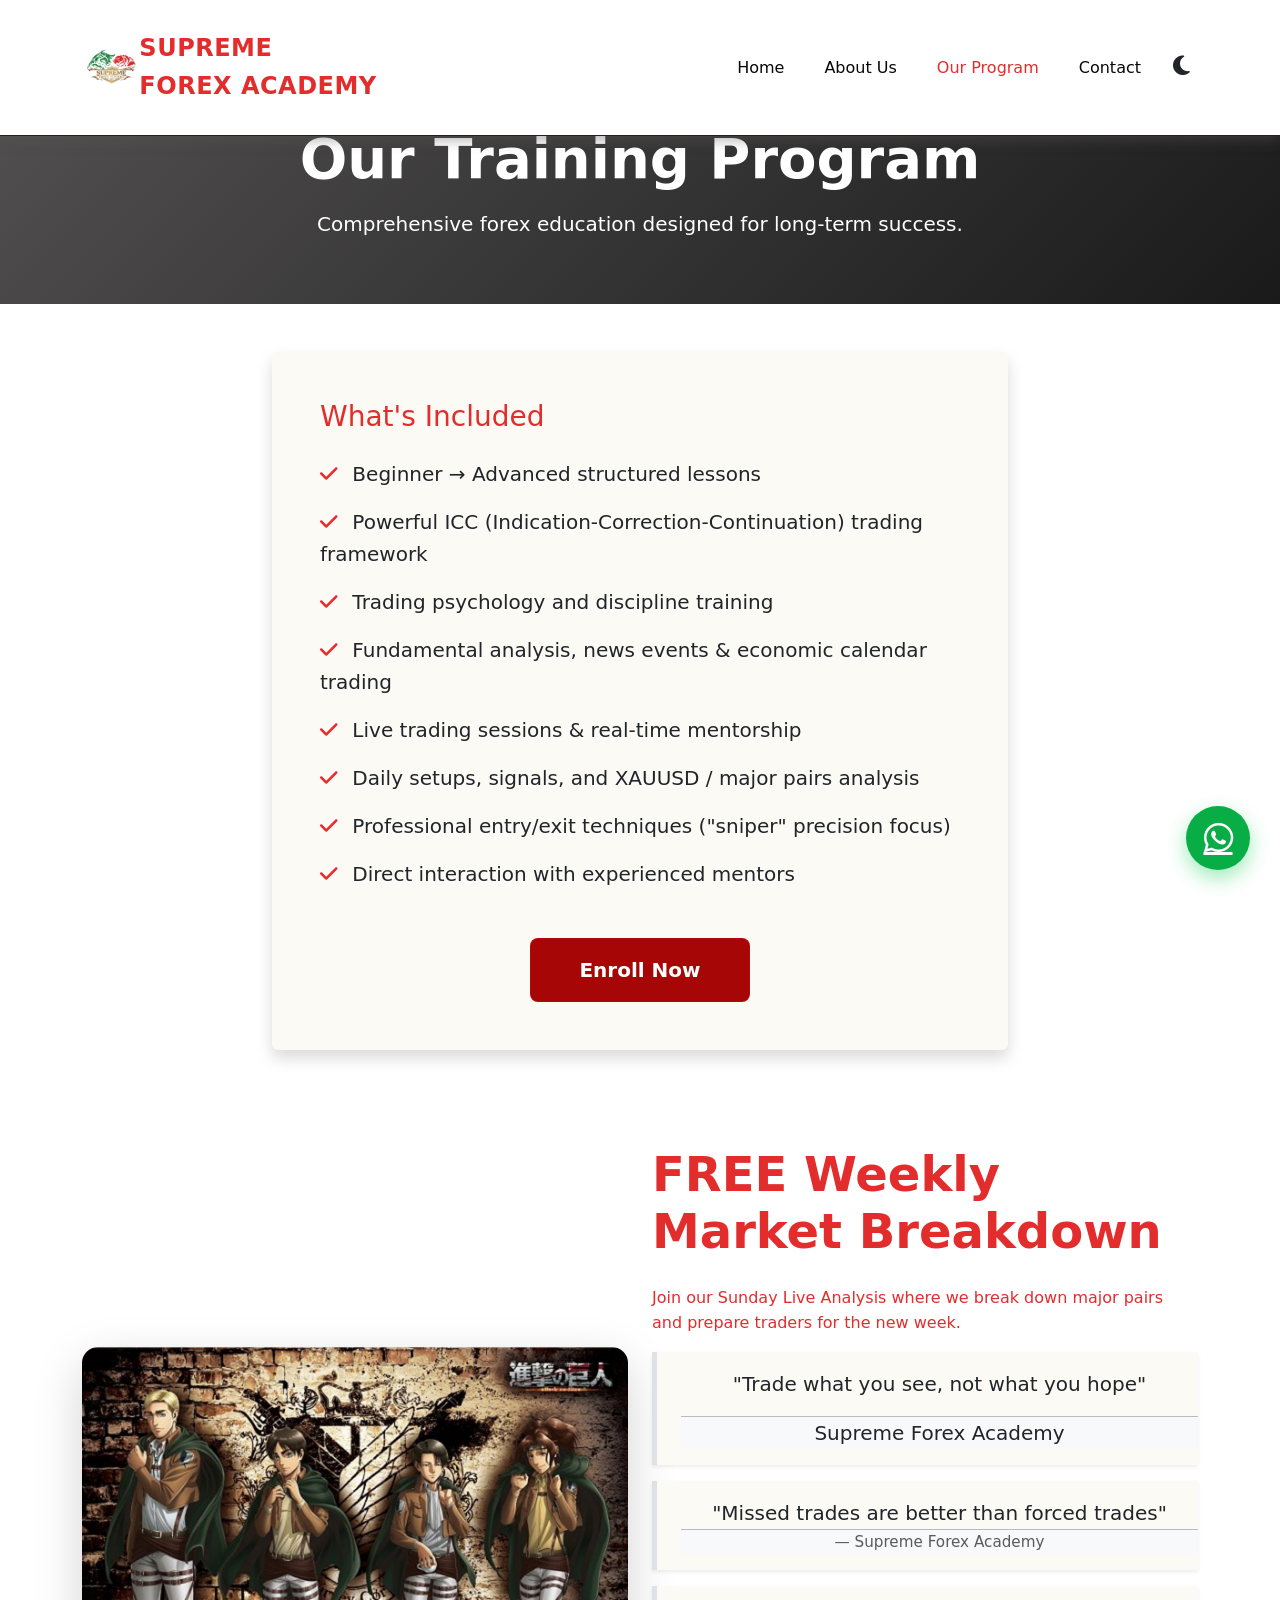
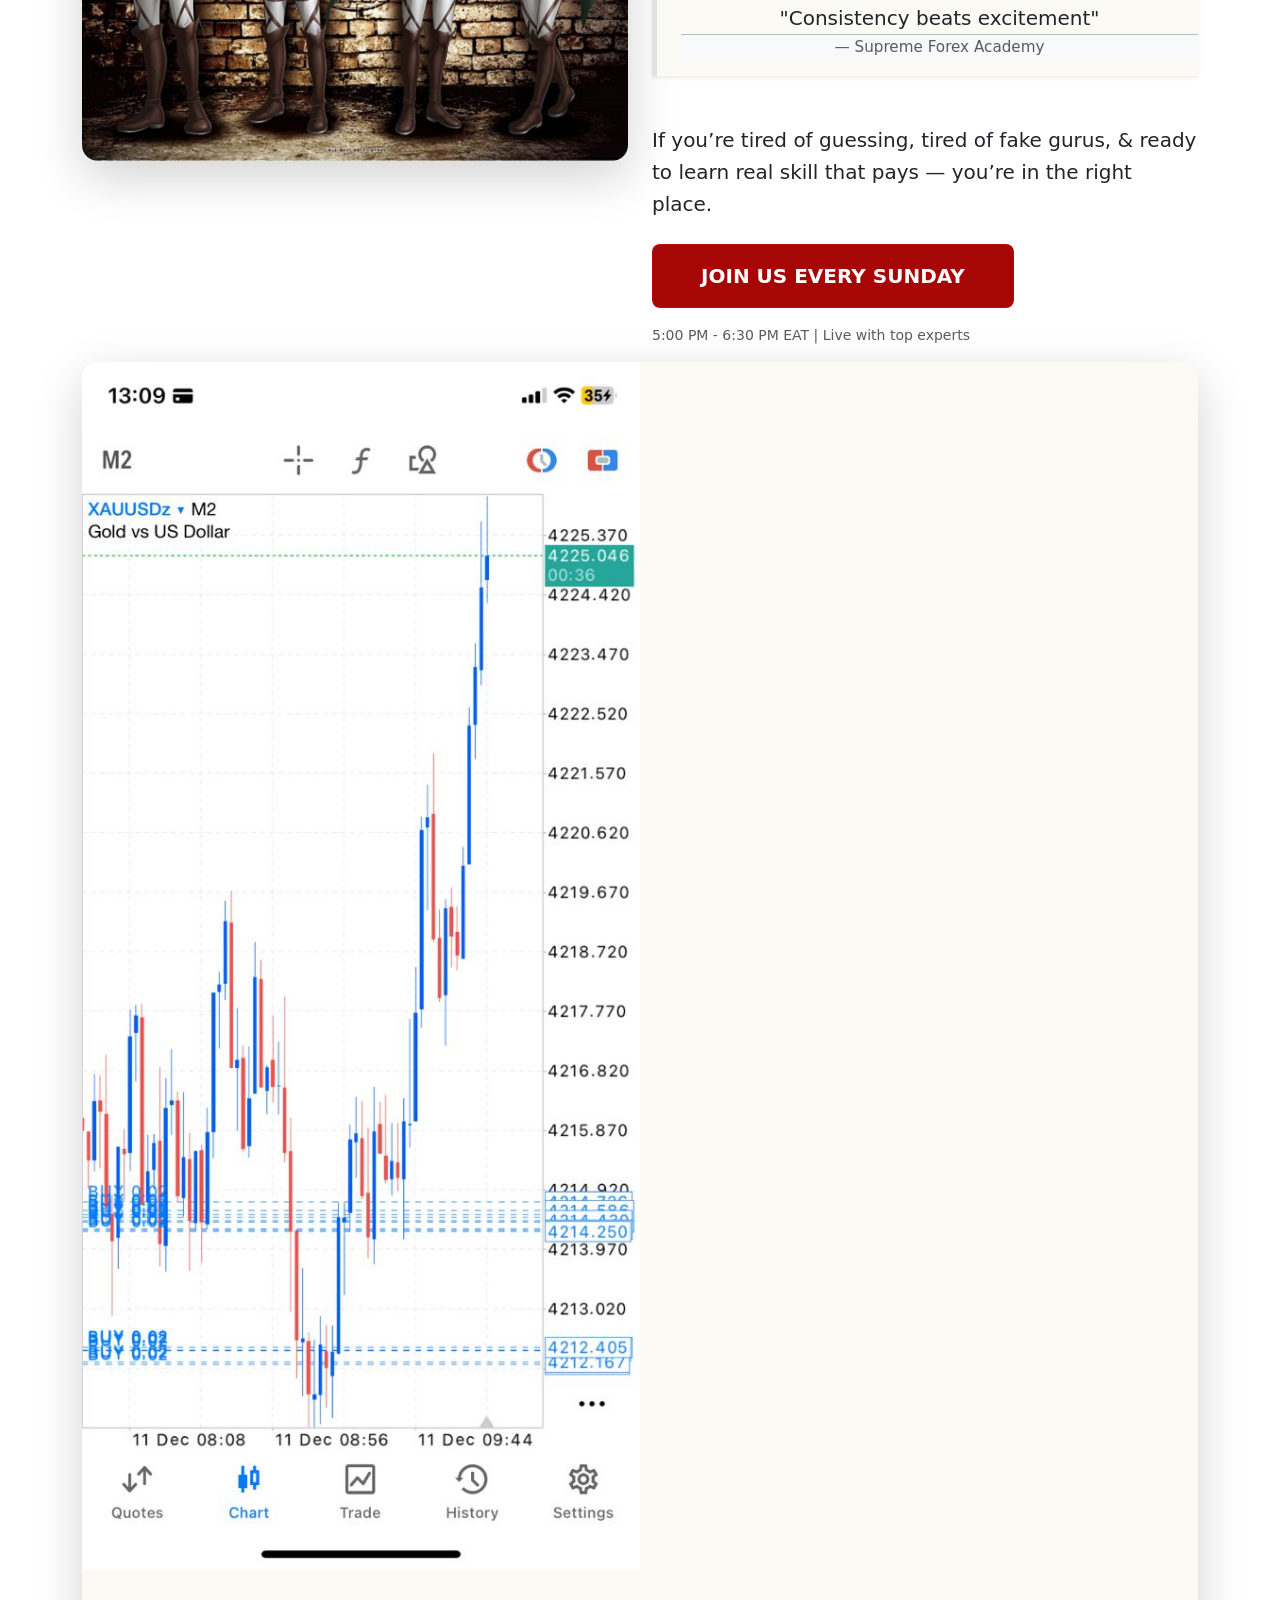
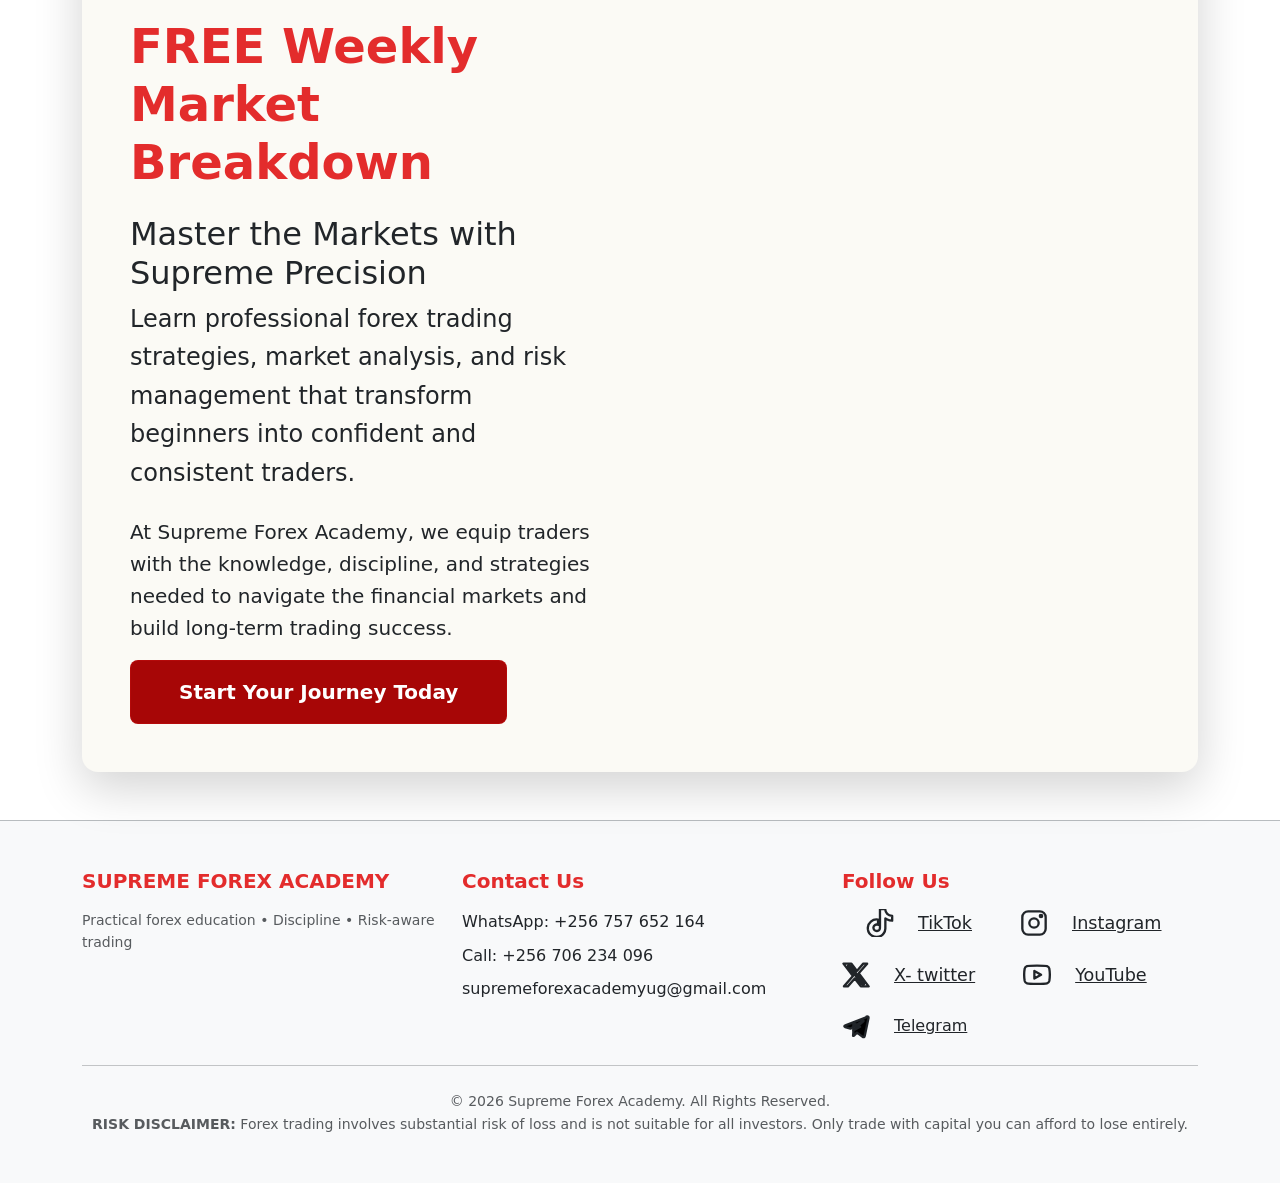
<file: program.html>
<!DOCTYPE html>
<html lang="en">
<head>
    <meta charset="UTF-8">
    <meta name="viewport" content="width=device-width, initial-scale=1.0">
    <title>Our Program | Supreme Forex Academy</title>
    <link href="https://cdn.jsdelivr.net/npm/bootstrap@5.3.3/dist/css/bootstrap.min.css" rel="stylesheet">
    <link rel="stylesheet" href="styles.css">
    <link rel="stylesheet" href="https://cdnjs.cloudflare.com/ajax/libs/font-awesome/6.5.1/css/all.min.css">
    <script src="https://cdn.jsdelivr.net/npm/bootstrap@5.3.3/dist/js/bootstrap.bundle.min.js"></script>
    <link rel="icon" type="image/png" href="images/logo.jpg" class="rounded-cornors">
</head>
<body>

    <!-- NAVBAR -->
    <nav class="navbar navbar-expand-lg fixed-top">
        <div class="container py-3">
            <a class="navbar-brand fw-bold fs-4 d-flex align-items-center" href="index.html">
                <img src="images/logo.jpg" alt="Supreme Forex Academy Logo" class="rounded-cornors" style="height: 50px; width: auto;">
                <span class="text-green">SUPREME <br> FOREX ACADEMY</span>
            </a>
            <button class="navbar-toggler" type="button" data-bs-toggle="collapse" data-bs-target="#navmenu">
                <span class="navbar-toggler-icon"></span>
            </button>
            <div class="collapse navbar-collapse" id="navmenu">
                <ul class="navbar-nav ms-auto align-items-center gap-4">
                    <li class="nav-item"><a class="nav-link fw-medium" href="index.html">Home</a></li>
                    <li class="nav-item"><a class="nav-link fw-medium" href="about.html">About Us</a></li>
                    <li class="nav-item"><a class="nav-link active fw-medium" href="program.html">Our Program</a></li>
                    <li class="nav-item"><a class="nav-link fw-medium" href="contact.html">Contact</a></li>
                </ul>
                <button class="mode-toggle ms-3" id="themeToggle" aria-label="Toggle theme">
                    <i class="fas fa-moon"></i>
                </button>
            </div>
        </div>
    </nav>

    <!-- PAGE HEADER -->
    <section class="page-header py-5 text-center bg-dark text-white">
        <div class="container">
            <br><br><br>
            <h1 class="display-4 fw-bold">Our Training Program</h1>
            <p class="lead mt-3">Comprehensive forex education designed for long-term success.</p>
        </div>
    </section>

    <!-- INTAKE & PRICING -->
    <section class="py-5">
        <div class="container">
            <div class="row justify-content-center">
                <div class="col-lg-8">
                    <div class="card bg-card border-0 shadow mb-5">
                        <div class="card-body p-4 p-lg-5">
                            <h3 class="text-green mb-4">What's Included</h3>
                            <ul class="list-unstyled fs-5">
                                <li class="mb-3"><i class="fas fa-check text-green me-2"></i> Beginner → Advanced structured lessons</li>
                                <li class="mb-3"><i class="fas fa-check text-green me-2"></i> Powerful ICC (Indication-Correction-Continuation) trading framework</li>
                                <li class="mb-3"><i class="fas fa-check text-green me-2"></i> Trading psychology and discipline training</li>
                                <li class="mb-3"><i class="fas fa-check text-green me-2"></i> Fundamental analysis, news events & economic calendar trading</li>
                                <li class="mb-3"><i class="fas fa-check text-green me-2"></i> Live trading sessions & real-time mentorship</li>
                                <li class="mb-3"><i class="fas fa-check text-green me-2"></i> Daily setups, signals, and XAUUSD / major pairs analysis</li>
                                <li class="mb-3"><i class="fas fa-check text-green me-2"></i> Professional entry/exit techniques ("sniper" precision focus)</li>
                                <li class="mb-3"><i class="fas fa-check text-green me-2"></i> Direct interaction with experienced mentors</li>
                            </ul>
                            <div class="text-center mt-5">
                                <a href="https://wa.me/256757652164?text=Hi%20I%20would%20like%20to%20join%20the%20program" target="_blank" class="btn btn-green btn-lg px-5 py-3 fw-bold">
                                    Enroll Now
                                </a>
                            </div>
                        </div>
                    </div>
                </div>
            </div>
        </div>
    </section>

    <!-- NEW SECTION: Free Weekly Market Breakdown -->
    <section>
        <div class="container">
            <div class="row align-items-center gy-5">
                <!-- Image on left (or top on mobile) -->
                <div class="col-lg-6 text-center">
                    <img src="images/image1.jpg" alt="Free Weekly Market Breakdown - Sunday Live Analysis" class="img-fluid rounded-4 shadow-lg">
                </div>

                <!-- Text content on right -->
                <div class="col-lg-6">
                    <h2 class="text-green fw-bold display-5 mb-4">FREE Weekly Market Breakdown</h2>
                    <p class = "text-green ">
                        Join our Sunday Live Analysis where we break down major pairs and prepare traders for the new week.
                    </p >

                    <div class="testimonials mb-5">
                        <blockquote class="blockquote text-center border-start border-5 border-green ps-4 py-3 bg-none shadow-sm">
                            <p>"Trade what you see, not what you hope"</p>
                            <footer >Supreme Forex Academy</footer>
                        </blockquote>
                        <blockquote class="blockquote text-center border-start border-5 border-green ps-4 py-3 bg-none shadow-sm mt-3">
                            <p class="mb-3 fw-medium fs-5">"Missed trades are better than forced trades"</p>
                            <footer class="blockquote-footer text-muted">Supreme Forex Academy</footer>
                        </blockquote>
                        <blockquote class="blockquote text-center border-start border-5 border-green ps-4 py-3 bg-none shadow-sm mt-3">
                            <p class="mb-3 fw-medium fs-5">"Consistency beats excitement"</p>
                            <footer class="blockquote-footer text-muted">Supreme Forex Academy</footer>
                        </blockquote>
                    </div>

                    <p class="fs-5 fw-medium mb-4">
                        If you’re tired of guessing, tired of fake gurus, & ready to learn real skill that pays — you’re in the right place.
                    </p>

                    <div class="text-center text-lg-start">
                        <a href="https://wa.me/256757652164?text=Hi%20I%20want%20to%20join%20the%20Sunday%20Live%20Analysis" target="_blank" class="btn btn-green btn-lg px-5 py-3 fw-bold">
                            JOIN US EVERY SUNDAY
                        </a>
                        <p class="small mt-3 text-muted">5:00 PM - 6:30 PM EAT | Live with top experts</p>
                    </div>
                </div>
            </div>
        </div>
    
    <div class="container">
        <div class="card border-0 shadow-lg rounded-4 overflow-hidden bg-card">
            <div class="row g-0 align-items-center">
                <!-- Images (side-by-side or stacked on mobile) -->
                <div class="col-lg-6">
                    <div class="d-flex flex-column flex-md-row h-100">
                        <img src="images/image2.jpg" alt="Professional Forex Trading Chart" class="img-fluid w-100 h-100 object-fit-cover">
                    </div>
                </div>
            </div>
                                    
                <!-- Text content -->
            <div>     
                <div class="col-lg-6 p-5 p-lg-6">
                     <h2 class="text-green fw-bold display-5 mb-4">FREE Weekly Market Breakdown</h2>
                    <h2>
                      Master the Markets with Supreme Precision
                    </h2>

                    <p class="lead fs-4 mb-4 fw-medium">
                        Learn professional forex trading strategies, market analysis, and risk management that transform beginners into confident and consistent traders.
                    </p>

                    <p class="fs-5">
                        At Supreme Forex Academy, we equip traders with the knowledge, discipline, and strategies needed to navigate the financial markets and build long-term trading success.
                    </p>

                    <!-- Optional CTA button -->
                    <div class="text-start">
                        <a href="https://wa.me/256757652164?text=Hi%20I%20want%20to%20master%20the%20markets%20with%20Supreme%20Forex%20Academy" target="_blank" class="btn btn-green btn-lg px-5 py-3 fw-bold">
                            Start Your Journey Today
                        </a>
                    </div>
                </div>
            </div>
        </div>
    </div>
</section>

    <!-- Floating WhatsApp -->
    <a href="https://wa.me/256757652164" target="_blank" class="whatsapp-float">
        <i class="fab fa-whatsapp"></i>
    </a>
   <footer class="py-5 mt-5">
    <div class="container">
        <div class="row text-center text-md-start gy-5">
            
            <!-- Brand -->
            <div class="col-md-4">
                <h5 class="fw-bold text-green mb-3">SUPREME FOREX ACADEMY</h5>
                <p class="small text-muted">
                    Practical forex education • Discipline • Risk-aware trading
                </p>
            </div>

            <!-- Contact -->
            <div class="col-md-4">
                <h5 class="fw-bold text-green mb-3">Contact Us</h5>
                <p class="mb-2">
                    <a href="https://wa.me/256757652164" target="_blank" class="text-decoration-none">
                        WhatsApp: +256 757 652 164
                    </a>
                </p>
                <p class="mb-2">
                    <a href="tel:+256706234096" class="text-decoration-none">
                        Call: +256 706 234 096
                    </a>
                </p>
                <p>
                    <a href="mailto:supremeforexacademyug@gmail.com" class="text-decoration-none">
                        supremeforexacademyug@gmail.com
                    </a>
                </p>
            </div>

            <!-- Social -->
            <div class="col-md-4">
                <h5 class="fw-bold text-green mb-3">Follow Us</h5>
                <div class="d-flex justify-content-center justify-content-md-start gap-4 flex-wrap"><br>
                     <svg width="28" height="28" viewBox="0 0 24 24" fill="none" stroke="currentColor" stroke-width="2" stroke-linecap="round" stroke-linejoin="round">
                         <path d="M12.53.02C13.84 0 15.14.01 16.44 0c.08 1.53.63 3.09 1.75 4.17 1.12 1.11 2.7 1.62 4.24 1.79v4.03c-1.44-.05-2.89-.35-4.2-.97-.57-.26-1.1-.59-1.62-.93-.01 2.92.01 5.84-.02 8.75-.08 1.4-.54 2.79-1.35 3.94-1.31 1.92-3.58 3.17-5.91 3.21-1.43.08-2.86-.31-4.08-1.03-2.02-1.19-3.44-3.37-3.65-5.71-.02-.5-.03-1-.01-1.49.18-1.9 1.12-3.72 2.58-4.96 1.66-1.44 3.98-2.13 6.15-1.72.02 1.48-.04 2.96-.04 4.44-.9-.32-1.98-.23-2.81.33-.6.4-.96 1.08-1.07 1.81-.13.84.15 1.73.74 2.33.61.64 1.45.92 2.3.89 1.3-.06 2.4-1.1 2.51-2.39.06-2.58.03-5.17.03-7.75 0-3.36-.01-6.72.01-10.08z"/>    </svg>
                    <a href="https://www.tiktok.com/@supremeforexacademyug" target="_blank" class="social-icon">TikTok</a> <br>
                    <svg width="28" height="28" viewBox="0 0 24 24" fill="none" stroke="currentColor" stroke-width="2" stroke-linecap="round" stroke-linejoin="round">
                            <rect x="2" y="2" width="20" height="20" rx="5" ry="5"></rect>
                            <circle cx="12" cy="12" r="4"></circle>
                            <circle cx="18" cy="6" r="1"></circle>
                        </svg>
                    <a href="https://www.instagram.com/supremeforex_academy" target="_blank" class="social-icon">Instagram</a> <br>
                     <svg width="28" height="28" viewBox="0 0 24 24" fill="none" stroke="currentColor" stroke-width="2" stroke-linecap="round" stroke-linejoin="round">
                            <path d="M18.244 2.25h3.308l-7.227 8.26 8.502 11.24H16.17l-5.214-6.817L4.99 21.75H1.68l7.73-8.835L1.254 2.25H8.08l4.713 6.231zm-1.161 17.52h1.833L7.084 4.126H5.117z"></path>
                        </svg>
                    <a href="https://x.com/supreme_forexUg" target="_blank" class="social-icon">X- twitter</a> <br>
                    <svg width="28" height="28" viewBox="0 0 24 24" fill="none" stroke="currentColor" stroke-width="2" stroke-linecap="round" stroke-linejoin="round">
                            <path d="M22.54 6.42a2.78 2.78 0 0 0-1.94-2C18.88 4 12 4 12 4s-6.88 0-8.6.46a2.78 2.78 0 0 0-1.94 2A29 29 0 0 0 1 11.75a29 29 0 0 0 .46 5.33 2.78 2.78 0 0 0 1.94 2c1.72.46 8.6.46 8.6.46s6.88 0 8.6-.46a2.78 2.78 0 0 0 1.94-2 29 29 0 0 0 .46-5.25 29 29 0 0 0-.46-5.33z"></path>
                            <polygon points="9.75 15.02 15.5 11.75 9.75 8.48 9.75 15.02"></polygon>
                        </svg>
                    <a href="https://www.youtube.com/@supreme_Forex_Academy" target="_blank" class="social-icon">YouTube</a><br>

                       <svg width="28" height="28" viewBox="0 0 24 24" fill="none" stroke="currentColor" stroke-width="2" stroke-linecap="round" stroke-linejoin="round">
                        <path d="M20.665 3.717l-17.73 6.837c-1.21.486-1.203 1.161-.222 1.462l4.552 1.42l10.532-6.645c.498-.303.953-.14.579.192l-8.533 7.703l-.331 4.955c.488 0 .703-.223.976-.488l2.344-2.279l4.874 3.6c.898.496 1.543.241 1.767-.83l3.193-15.049c.328-1.312-.5-1.908-1.73-1.432z" fill="#000000"/>
                    <polygon points="9.75 15.02 15.5 11.75 9.75 8.48 9.75 15.02"></polygon>
                </svg>
                <a href="https://t.me/SupremeForexAcademyOfficial" target="_blank" class="social icon">Telegram</a>
                    
                </div>
            </div>
        </div>

        <hr class="my-4">

        <div class="text-center small text-muted">
            © 2026 Supreme Forex Academy. All Rights Reserved.<br>
            <strong>RISK DISCLAIMER:</strong> Forex trading involves substantial risk of loss and is not suitable for all investors. 
            Only trade with capital you can afford to lose entirely.
        </div>
    </div>
</footer>
<script>
    const toggleButton = document.getElementById('themeToggle');
    const body = document.body;
    const icon = toggleButton.querySelector('i');

    function initTheme() {
        const savedTheme = localStorage.getItem('theme');
        
        // Default = light mode (no class)
        if (savedTheme === 'dark') {
            body.classList.add('dark-mode');
            icon.classList.remove('fa-moon');
            icon.classList.add('fa-sun');
        } else {
            body.classList.remove('dark-mode');
            icon.classList.remove('fa-sun');
            icon.classList.add('fa-moon');
        }
    }

    function toggleTheme() {
        if (body.classList.contains('dark-mode')) {
            body.classList.remove('dark-mode');
            icon.classList.remove('fa-sun');
            icon.classList.add('fa-moon');
            localStorage.setItem('theme', 'light');
        } else {
            body.classList.add('dark-mode');
            icon.classList.remove('fa-moon');
            icon.classList.add('fa-sun');
            localStorage.setItem('theme', 'dark');
        }
    }

 
    toggleButton.addEventListener('click', toggleTheme);
    document.addEventListener('DOMContentLoaded', initTheme);
</script>

</body>
</html>
</file>
<file: styles.css>
:root {
    --green-main:    #e32c2c;
    --green-light:   #02bb5ff2;
    --green-dark:    #008c44;
    
    --gold:          #f4b916dd;
    --gold-dark:     #e0af00;
    
    --bg-main:       #ffffff;
    --bg-light:      #f8f9fa;
    --bg-card:       #ffffff;
    --border-light:  #dee2e6;
    
    --text-primary:  #212529;
    --text-muted:    #f0f2f3;
    
    --navbar-bg:     #ffffff;
}
.rounded-cornors {
    border-radius: 50px;

}
body.dark-mode {
    --bg-main:       #c30808;
    --bg-light:      #1a1a1a;
    --bg-card:       #181818;
    --border-light:  #dbd4d4;
    --text-primary:  #e9ecef;
    --text-muted:    #000000;
    --navbar-bg:     #0d0d0d;
}
body {
    background-color: var(--bg-main);
    color: var(--text-primary);
    font-family: 'Segoe UI', system-ui, sans-serif;
    line-height: 1.6;
    margin: 0;
}

a { color: var(--green-main); }
a:hover { color: var(--green-light); }

/* Navbar */
.navbar {
    background-color: hsl(0, 0%, 100%) !important;
    border-bottom: 1px solid #222;
    box-shadow: 0 4px 12px rgba(90, 84, 84, 0.456);
}

.navbar-brand {
    font-weight: 800;
    font-size: 1.55rem;
    letter-spacing: 0.5px;
}

.text-green { color: var(--green-main) !important; }

.nav-link {
    color: #090808 !important;
    font-weight: 500;
}

.nav-link:hover,
.nav-link.active {
    color: var(--green-main) !important;
}

/* Buttons */
.btn-green {
    background-color: var(--green-main);
    border-color: var(--green-main);
    color: white;
    font-weight: 700;
    padding: 0.75rem 1.5rem;
    transition: all 0.25s ease;
}

.btn-green:hover {
    background-color: var(--green-light);
    border-color: var(--green-light);
    transform: translateY(-2px);
    box-shadow: 0 6px 16px rgba(5, 203, 101, 0.708);
}

.btn-dark {
    background-color: #1a1a1a;
    border-color: #6e6c6c;
    color: white;
}

/* Hero section */
.hero {
    background: linear-gradient(rgba(10,10,10,0.82), rgba(10,10,10,0.88)),
                url('hero.jpg') center center / cover no-repeat fixed;
    min-height: 90vh;
    padding-top: 100px;
    color: white;
}

.price-box {
    background: rgba(51, 44, 44, 0.75);
    border: 3px solid ;
    border-radius: 60px;
    padding: 12px 32px;
    display: inline-block;
}

.old-price {
    color: var(--text-muted);
    text-decoration: line-through;
    font-size: 1.5rem;
    margin-right: 18px;
}

.new-price {
    color: var(--gold);
    font-size: 2.6rem;
    font-weight: 900;
    letter-spacing: 1px;
}

.hero-image {
    border: 5px solid var(--green-main);
    border-radius: 16px;
    box-shadow: 0 15px 40px rgba(0,166,81,0.3);
}

/* Benefit cards */
.benefit-card {
    background: var(--bg-card);
    border-left: 5px solid var(--green-main);
    border-radius: 10px;
    padding: 22px 18px;
    transition: all 0.3s ease;
}

.benefit-card:hover {
    transform: translateY(-6px);
    box-shadow: 0 12px 30px rgba(0,0,0,0.5);
}

.benefit-card i {
    font-size: 1.9rem;
    margin-right: 14px;
    color: var(--green-main);
}

/* Sections */
.bg-dark  { background-color: var(--bg-dark) !important; }
.bg-darker { background-color: var(--bg-darker) !important; }

.page-header {
    background: linear-gradient(135deg, #555353 0%, #1a1a1a 100%);
    padding: 100px 0 80px;
}

/* Footer */
footer {
    background: var(--bg-darker);
    border-top: 1px solid #837c7c;
}

footer .small { color: #888; }

/* Floating WhatsApp button */
.whatsapp-float {
    position: fixed;
    bottom: 30px;
    right: 30px;
    background-color: #09ad45;
    color: white;
    width: 64px;
    height: 64px;
    border-radius: 50%;
    display: flex;
    align-items: center;
    justify-content: center;
    font-size: 2.1rem;
    box-shadow: 0 8px 20px rgba(37, 211, 102, 0.45);
    z-index: 9999;
    transition: all 0.3s ease;
}

.whatsapp-float:hover {
    transform: scale(1.15);
    box-shadow: 0 12px 30px rgba(37, 211, 102, 0.6);
}
/* Default (Light Mode) - Dark lines */
.navbar-toggler {
    border: none;
    padding: 8px;
}

.navbar-toggler-icon {
    background-image: url("data:image/svg+xml,%3csvg xmlns='http://www.w3.org/2000/svg' viewBox='0 0 30 30'%3e%3cpath stroke='rgba(33, 37, 41, 0.9)' stroke-linecap='round' stroke-miterlimit='10' stroke-width='2' d='M4 7h22M4 15h22M4 23h22'/%3e%3c/svg%3e") !important;
}

/* Dark Mode - White lines */
body.dark-mode .navbar-toggler-icon {
    background-image: url("data:image/svg+xml,%3csvg xmlns='http://www.w3.org/2000/svg' viewBox='0 0 30 30'%3e%3cpath stroke='rgba(255, 255, 255, 0.95)' stroke-linecap='round' stroke-miterlimit='10' stroke-width='2' d='M4 7h22M4 15h22M4 23h22'/%3e%3c/svg%3e") !important;
}

/* Optional: Make the button background slightly visible on hover */
.navbar-toggler:hover {
    background-color: rgba(101, 226, 162, 0.1);
}

body.dark-mode .navbar-toggler:hover {
    background-color: rgba(255, 255, 255, 0.1);
}
/* Responsive tweaks */
@media (max-width: 992px) {
    .hero { min-height: 80vh; padding-top: 90px; }
    .new-price { font-size: 2.1rem; }
    .old-price { font-size: 1.3rem; }
}

@media (max-width: 576px) {
    .navbar-brand { font-size: 1.35rem; }
    .hero h1.display-3 { font-size: 2.4rem; }
}
/* Dark mode styles – applied when .dark-mode is on body */
body.dark-mode {
    --bg-main:       #0f0f0f;
    --bg-light:      #efe7e7;
    --bg-card:       #dbd1d1;
    --border-light:  #d4cbcb;
    --text-dark:     #e9ecef;
    --text-muted:    #ffffff;
}

body.dark-mode .navbar {
    background-color: #0d0d0d !important;
    border-bottom-color: #333;
    box-shadow: 0 2px 12px rgba(0,0,0,0.6);
}

body.dark-mode .nav-link {
    color: #e9ecef !important;
}

body.dark-mode .hero {
    background: linear-gradient(rgba(15,15,15,0.75), rgba(15,15,15,0.85)),
                url('hero.jpg') center/cover no-repeat;
    color: #f8f9fa;
}

body.dark-mode .price-box {
    background: rgba(30,30,30,0.9);
    border-color: none;
    color: #f8f9fa;
}

body.dark-mode .benefit-card {
    background: #1e1e1e;
    border-color: #d0d0d0;
    box-shadow: 0 6px 16px rgba(0,0,0,0.5);
}

body.dark-mode footer {
    background: #0a0a0a;
    border-top-color: #cd8c0a;
    color: cd8c0a;
}

body.dark-mode footer h5 {
    color: var(--green-main);
}

body.dark-mode .text-muted,
body.dark-mode .opacity-75 {
    color: #ebedf0 !important;
}

.mode-toggle {
    background: none;
    border: none;
    font-size: 1.5rem;
    cursor: pointer;
    padding: 8px;
    border-radius: 50%;
    transition: all 0.3s ease;
    color: #bcc8d3;                    /* Black in Light Mode */
}

body.dark-mode .mode-toggle {
    color: #ffffff;                    /* White in Dark Mode */
}

.mode-toggle:hover {
    background-color: rgba(76, 226, 148, 0.1);
    transform: scale(1.1);
}

body.dark-mode .mode-toggle:hover {
    background-color: rgba(255, 249, 249, 0.1);
}

/* Toggle button styling */
.mode-toggle {
    background: none;
    border: none;
    font-size: 1.4rem;
    cursor: pointer;
    color: var(--text-dark);
    transition: color 0.3s, transform 0.2s;
}

body.dark-mode .mode-toggle {
    color: #f9faf8;
}

.mode-toggle:hover {
    color: var(--green-main);
    transform: scale(1.15);
}
.result-card {
  background: #11141d;
  border: 1px solid #2d313f;
  border-radius: 12px;
  width: fit-content;
  padding: 16px;
  box-shadow: 0 10px 30px rgba(0,0,0,0.5);
}

.card-header {
  display: flex;
  justify-content: space-between;
  margin-bottom: 12px;
  font-family: sans-serif;
  font-size: 11px;
  text-transform: uppercase;
  letter-spacing: 1px;
}

.academy-tag { color:#a70606; }
.goat-status { color: #00bcd4; font-weight: bold; }

.comparison-container {
  display: flex;
  align-items: center;
  gap: 12px;
}

.image-wrapper {
  position: relative;
  width: 160px; /* Reduced size as requeste */
  border-radius: 6px;
  overflow: hidden;
  border: 1px solid #333;
}

.image-wrapper img {
  width: 100%;
  display: block;
}

.label {
  position: absolute;
  top: 5px;
  left: 5px;
  background: rgba(0,0,0,0.7);
  color: #d30a0a;
  font-size: 9px;
  padding: 2px 6px;
  border-radius: 4px;
}

.label.success { background: #00c853; }

.process-arrow {
  color: #00bcd4;
  width: 24px;
  height: 24px;
  animation: pulse 1.5s infinite;
}

.card-footer p {
  margin-top: 12px;
  color: #000000;
  font-size: 12px;
  text-align: center;
  font-family: sans-serif;
}

@keyframes pulse {
  0% { transform: translateX(0); opacity: 0.5; }
  50% { transform: translateX(5px); opacity: 1; }
  100% { transform: translateX(0); opacity: 0.5; }
}

footer {
    background-color: var(--bg-light, #f8f9fa);
    border-top: 1px solid var(--border-light, #dee2e6);
    color: var(--text-primary, #212529);
}

footer h5 {
    color: var(--green-main);
    font-weight: 700;
}

footer a {
    color: var(--text-primary, #212529);
    transition: color 0.3s ease;
}

footer a:hover {
    color: var(--green-main);
    text-decoration: none;
}

/* Social icons styling */
.social-icon {
    font-size: 1.1rem;
    font-weight: 500;
    transition: all 0.3s ease;
}

.social-icon:hover {
    color: var(--green-main) !important;
    transform: translateY(-2px);
}

/* Dark mode footer adjustments */
body.dark-mode footer {
    background-color: var(--bg-darker, #000000);
    border-top-color: #333;
}

body.dark-mode footer h5 {
    color: var(--green-main);
}

body.dark-mode footer a,
body.dark-mode footer .text-muted {
    color: #e9ecef;
}

body.dark-mode footer a:hover {
    color: var(--green-light, #d3aa2d);
}

.testimonials .blockquote {
    background-color: var(--bg-card, #ffffff);
    border-color: var(--green-main);
    color: var(--text-primary, #000000);
    transition: all 0.3s ease;
}

body.dark-mode .testimonials .blockquote {
    background-color: var(--bg-card, #1e1e1e);
    color: var(--text-primary, #ffffff);
}

.testimonials .blockquote-footer {
    color: var(--text-muted, #000000);
    font-size: 0.95rem;
}

body.dark-mode .testimonials .blockquote-footer {
    color: var(--text-muted, #000000);
}

/* Hover effect for better UX */
.testimonials .blockquote:hover {
    transform: translateY(-3px);
    box-shadow: 0 10px 25px rgba(0, 166, 81, 0.12);
}

body.dark-mode {
    color: #ffffff !important;
}

/* Make all text white in dark mode */
body.dark-mode p,
body.dark-mode h1,
body.dark-mode h2,
body.dark-mode h3,
body.dark-mode h4,
body.dark-mode h5,
body.dark-mode h6,
body.dark-mode span,
body.dark-mode li,
body.dark-mode .text-muted,
body.dark-mode .opacity-75,
body.dark-mode .opacity-85,
body.dark-mode .opacity-90,
body.dark-mode .blockquote-footer,
body.dark-mode small {
    color: #ffffff !important;
}

/* Make icons white in dark mode */
body.dark-mode i,
body.dark-mode svg {
    color: #ffffff !important;
}


body.dark-mode .text-green {
    color: #cc8d18 !important;     /* Bright green */
}

body.dark-mode .new-price {
    color: #e9a60b !important;     
}

/* Fix cards and quote backgrounds */
body.dark-mode .card,
body.dark-mode .blockquote,
body.dark-mode .social-card {
    background-color: #1e1e1e !important;
    color: #ffffff !important;
}

/* Fix footer in dark mode */
body.dark-mode footer {
    background-color: #a3a0a0 !important;
}
body.dark-mode {
    color: #ffffff !important;
}



/* Make icons and SVGs white in dark mode */
body.dark-mode i,
body.dark-mode svg {
    color: #ffffff !important;
}

/* Keep brand green bright in dark mode */
body.dark-mode .text-green {
    color: #00b85c !important;   /* bright visible green */
}

/* Gold price stays gold */
body.dark-mode .new-price {
    color: #ffd700 !important;
}

/* Cards & Quote backgrounds in dark mode */
body.dark-mode .card,
body.dark-mode .blockquote,
body.dark-mode .benefit-card,
body.dark-mode .social-card,
body.dark-mode .testimonials .blockquote {
    background-color: #1e1e1e !important;
    border-color: #444 !important;
}

/* Footer fix */
body.dark-mode footer {
    background-color: #0a0a0a !important;
    color: #ffffff !important;
}

:root {
    /* Light Mode Backgrounds */
    --bg-main:       #ffffff;      /* Main page background */
    --bg-light:      #f8f9fa;      /* Light sections (like resources, cards) */
    --bg-card:       #ffffff;      /* Cards and containers */
    --border-light:  #dee2e6;      /* Borders */
    
    /* Dark Mode Backgrounds */
    --bg-main-dark:  #0f0f0f;      /* Main dark background */
    --bg-light-dark: #1a1a1a;      /* Slightly lighter dark sections */
    --bg-card-dark:  #1e1e1e;      /* Dark cards */
    --border-dark:   #444444;      /* Dark borders */
}

/* Apply Light Mode by default */
body {
    background-color: var(--bg-main);
}

/* Dark Mode Backgrounds */
body.dark-mode {
    background-color: var(--bg-main-dark);
}

/* Light sections */
.bg-light {
    background-color: var(--bg-light) !important;
}

body.dark-mode .bg-light {
    background-color: var(--bg-light-dark) !important;
}

/* Cards */
.card, .benefit-card, .social-card, .blockquote {
    background-color: var(--bg-card) !important;
}

body.dark-mode .card,
body.dark-mode .benefit-card,
body.dark-mode .social-card,
body.dark-mode .blockquote {
    background-color: var(--bg-card-dark) !important;
}

/* Footer */
footer {
    background-color: var(--bg-light) !important;
}

body.dark-mode footer {
    background-color: #0a0a0a !important;
}

:root {
    /* Light Mode Backgrounds */
    --bg-main:       #ffffff;      /* Main page background */
    --bg-light:      #f8f9fa;      /* Light sections (like resources, cards) */
    --bg-card:       #fbfaf5;      /* Cards and containers */
    --border-light:  #b8bcbf;      /* Borders */
    
    /* Dark Mode Backgrounds */
    --bg-main-dark:  #0f0f0f;      /* Main dark background */
    --bg-light-dark: #1a1a1a;      /* Slightly lighter dark sections */
    --bg-card-dark:  #1e1e1e;      /* Dark cards */
    --border-dark:   #444444;      /* Dark borders */
}

/* Apply Light Mode by default */
body {
    background-color: var(--bg-main);
}

/* Dark Mode Backgrounds */
body.dark-mode {
    background-color: var(--bg-main-dark);
}

/* Light sections */
.bg-light {
    background-color: var(--bg-light) !important;
}

body.dark-mode .bg-light {
    background-color: var(--bg-light-dark) !important;
}

/* Cards */
.card, .benefit-card, .social-card, .blockquote {
    background-color: var(--bg-card) !important;
}

body.dark-mode .card,
body.dark-mode .benefit-card,
body.dark-mode .social-card,
body.dark-mode .blockquote {
    background-color: var(--bg-card-dark) !important;
}

/* Footer */
footer {
    background-color: var(--bg-light) !important;
}

body.dark-mode footer {
    background-color: #0a0a0a !important;
}


.btn-green {
    background-color: #a70606;
    border-color: #b90c0cc4;
    color: white;
    font-weight: 700;
    transition: all 0.3s ease;
}

.btn-green:hover {
    background-color: #a70606;
    border-color: #bf2727b5;
    transform: translateY(-2px);
    box-shadow: 0 8px 20px (0, 166, 81, 0.35);
}

/* Dark Mode - Make buttons slightly brighter and more visible */
body.dark-mode .btn-green {
    background-color: #00b85c;
    border-color: #00b85c;
    box-shadow: 0 6px 16px rgba(0, 184, 92, 0.4);
}

body.dark-mode .btn-green:hover {
    background-color: #00d46b;
    border-color: #00d46b;
    box-shadow: 0 10px 25px rgba(0, 212, 107, 0.5);
}

/* Outline Green Button (used in Contact page) */
.btn-outline-green {
    border-color: #a70606;
    color: #bc0e0e;
    font-weight: 600;
}

body.dark-mode .btn-outline-green {
    border-color: #ff0000;
    color: #ff0000;
}

.btn-outline-green:hover {
    background-color: #f22626;
    color: white;
}

body.dark-mode .btn-outline-green:hover {
    background-color: #00ff9d;
    color: #0f0f0f;
}
</file>
